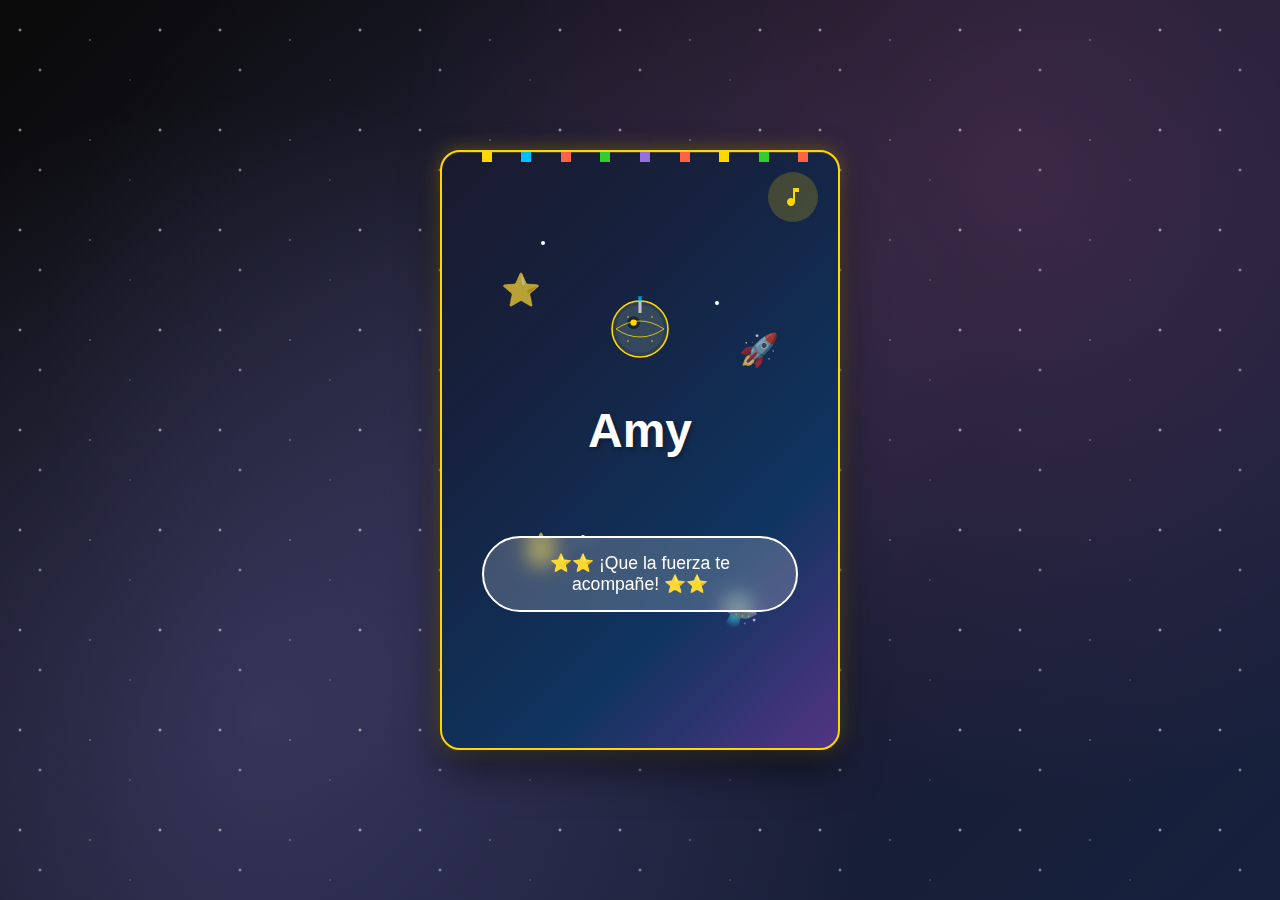
<file: index.html>
<!DOCTYPE html>
<html lang="es">
<head>
    <meta charset="UTF-8">
    <meta name="viewport" content="width=device-width, initial-scale=1.0">
    <title>FELICIDADES AMY</title>
    <link rel="icon" type="image/png" href="./Img/Icono.png">
    <link rel="stylesheet" href="./CSS/style.css">
    <audio id="miAudio" src="./Music/Sonido.mp3" preload="auto" loop></audio>

</head> 
<body>
    <div class="card-container" onclick="triggerCelebration()">
        <div class="celebration-card">
            <!-- Confeti animado -->
            <div class="confetti" style="left: 10%; animation-delay: 0s;"></div>
            <div class="confetti" style="left: 20%; animation-delay: 0.5s;"></div>
            <div class="confetti" style="left: 30%; animation-delay: 1s;"></div>
            <div class="confetti" style="left: 40%; animation-delay: 1.5s;"></div>
            <div class="confetti" style="left: 50%; animation-delay: 2s;"></div>
            <div class="confetti" style="left: 60%; animation-delay: 0.3s;"></div>
            <div class="confetti" style="left: 70%; animation-delay: 0.8s;"></div>
            <div class="confetti" style="left: 80%; animation-delay: 1.3s;"></div>
            <div class="confetti" style="left: 90%; animation-delay: 1.8s;"></div>

            <!-- Elementos flotantes -->
            <div class="floating-hearts" style="top: 20%; left: 15%; animation-delay: 0s;">⭐</div>
            <div class="floating-hearts" style="top: 30%; right: 15%; animation-delay: 1s;">🚀</div>
            <div class="floating-hearts" style="bottom: 30%; left: 20%; animation-delay: 2s;">🌟</div>
            <div class="floating-hearts" style="bottom: 20%; right: 20%; animation-delay: 3s;">🛸</div>

            <!-- Destellos -->
            <div class="sparkle" style="top: 15%; left: 25%; animation-delay: 0.5s;"></div>
            <div class="sparkle" style="top: 25%; right: 30%; animation-delay: 1.2s;"></div>
            <div class="sparkle" style="bottom: 35%; left: 35%; animation-delay: 1.8s;"></div>
            <div class="sparkle" style="bottom: 25%; right: 25%; animation-delay: 2.5s;"></div>

            <!-- Botón de música -->
            <div style="position: absolute; top: 20px; right: 20px; z-index: 20;">
                <button onclick="toggleMusic()" class="control-button" id="musicBtn">
                    <svg width="24" height="24" viewBox="0 0 24 24" fill="currentColor">
                        <path d="M12 3v10.55c-.59-.34-1.27-.55-2-.55-2.21 0-4 1.79-4 4s1.79 4 4 4 4-1.79 4-4V7h4V3h-6z"/>
                    </svg>
                </button>
            </div>

            <div class="card-content">
                <!-- Icono principal -->
                <div class="birthday-icon" id="mainIcon">
                    <svg width="80" height="80" viewBox="0 0 100 100" fill="none">
                        <circle cx="50" cy="50" r="35" fill="#2c3e50" stroke="#FFD700" stroke-width="2"/>
                        <circle cx="50" cy="50" r="30" fill="#34495e"/>
                        <circle cx="42" cy="42" r="8" fill="#1a252f"/>
                        <circle cx="42" cy="42" r="4" fill="#FFD700"/>
                        <path d="M20 50 Q50 30 80 50" stroke="#FFD700" stroke-width="1" fill="none"/>
                        <path d="M20 50 Q50 70 80 50" stroke="#FFD700" stroke-width="1" fill="none"/>
                        <circle cx="35" cy="35" r="1" fill="#FFD700"/>
                        <circle cx="65" cy="35" r="1" fill="#FFD700"/>
                        <circle cx="35" cy="65" r="1" fill="#FFD700"/>
                        <circle cx="65" cy="65" r="1" fill="#FFD700"/>
                        <rect x="48" y="15" width="4" height="15" fill="#C0C0C0"/>
                        <rect x="48" y="10" width="4" height="5" fill="#00BFFF" opacity="0.8"/>
                        <rect x="47" y="9" width="6" height="1" fill="#00BFFF" opacity="0.6"/>
                    </svg>
                </div>

                <h1 class="name">Amy</h1>
                <p class="message" id="mainMessage">¡Feliz Cumpleaños!</p>
                <button class="interactive-button" onclick="event.stopPropagation(); goToPage()" id="mainButton">
                    ⭐⭐ ¡Que la fuerza te acompañe! ⭐⭐
                </button>
            </div>

            <div class="celebration-burst" id="burstContainer"></div>
        </div>
    </div>

    <script src="./JS/script.js"></script>
</body>
</html>
</file>
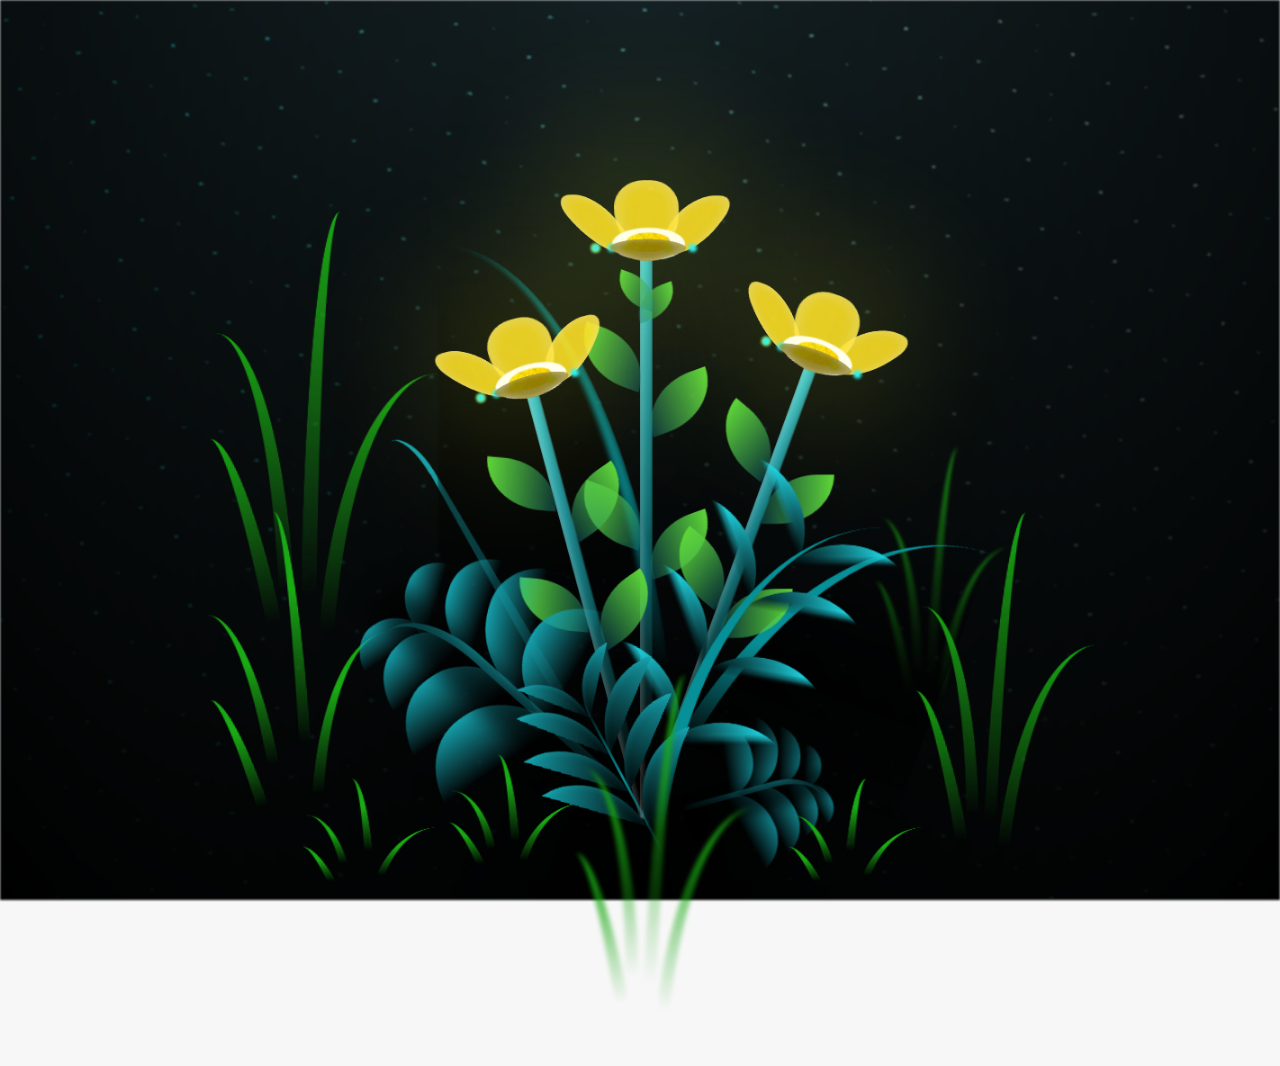
<file: Flores/Jardin.html>
<!DOCTYPE html>
<html lang="es">
  <head>
    <meta charset="UTF-8">
    <meta name="viewport" content="width=device-width, initial-scale=1.0">
    <link rel="stylesheet" href="./style.css">
    <link rel="icon" type="image/png" href="../Img/Icono.png">
    <title>FELICIDADES AMY</title>
  </head>
  <body class="container">
  
    <div class="night"></div>
    <div class="flowers">
      <div class="flower flower--1">
        <div class="flower__leafs flower__leafs--1">
          <div class="flower__leaf flower__leaf--1"></div>
          <div class="flower__leaf flower__leaf--2"></div>
          <div class="flower__leaf flower__leaf--3"></div>
          <div class="flower__leaf flower__leaf--4"></div>
          <div class="flower__white-circle"></div>

          <div class="flower__light flower__light--1"></div>
          <div class="flower__light flower__light--2"></div>
          <div class="flower__light flower__light--3"></div>
          <div class="flower__light flower__light--4"></div>
          <div class="flower__light flower__light--5"></div>
          <div class="flower__light flower__light--6"></div>
          <div class="flower__light flower__light--7"></div>
          <div class="flower__light flower__light--8"></div>
        </div>
        <div class="flower__line">
          <div class="flower__line__leaf flower__line__leaf--1"></div>
          <div class="flower__line__leaf flower__line__leaf--2"></div>
          <div class="flower__line__leaf flower__line__leaf--3"></div>
          <div class="flower__line__leaf flower__line__leaf--4"></div>
          <div class="flower__line__leaf flower__line__leaf--5"></div>
          <div class="flower__line__leaf flower__line__leaf--6"></div>
        </div>
      </div>

      <div class="flower flower--2">
        <div class="flower__leafs flower__leafs--2">
          <div class="flower__leaf flower__leaf--1"></div>
          <div class="flower__leaf flower__leaf--2"></div>
          <div class="flower__leaf flower__leaf--3"></div>
          <div class="flower__leaf flower__leaf--4"></div>
          <div class="flower__white-circle"></div>

          <div class="flower__light flower__light--1"></div>
          <div class="flower__light flower__light--2"></div>
          <div class="flower__light flower__light--3"></div>
          <div class="flower__light flower__light--4"></div>
          <div class="flower__light flower__light--5"></div>
          <div class="flower__light flower__light--6"></div>
          <div class="flower__light flower__light--7"></div>
          <div class="flower__light flower__light--8"></div>
        </div>
        <div class="flower__line">
          <div class="flower__line__leaf flower__line__leaf--1"></div>
          <div class="flower__line__leaf flower__line__leaf--2"></div>
          <div class="flower__line__leaf flower__line__leaf--3"></div>
          <div class="flower__line__leaf flower__line__leaf--4"></div>
        </div>
      </div>

      <div class="flower flower--3">
        <div class="flower__leafs flower__leafs--3">
          <div class="flower__leaf flower__leaf--1"></div>
          <div class="flower__leaf flower__leaf--2"></div>
          <div class="flower__leaf flower__leaf--3"></div>
          <div class="flower__leaf flower__leaf--4"></div>
          <div class="flower__white-circle"></div>

          <div class="flower__light flower__light--1"></div>
          <div class="flower__light flower__light--2"></div>
          <div class="flower__light flower__light--3"></div>
          <div class="flower__light flower__light--4"></div>
          <div class="flower__light flower__light--5"></div>
          <div class="flower__light flower__light--6"></div>
          <div class="flower__light flower__light--7"></div>
          <div class="flower__light flower__light--8"></div>
        </div>
        <div class="flower__line">
          <div class="flower__line__leaf flower__line__leaf--1"></div>
          <div class="flower__line__leaf flower__line__leaf--2"></div>
          <div class="flower__line__leaf flower__line__leaf--3"></div>
          <div class="flower__line__leaf flower__line__leaf--4"></div>
        </div>
      </div>

      <div class="grow-ans" style="--d: 1.2s">
        <div class="flower__g-long">
          <div class="flower__g-long__top"></div>
          <div class="flower__g-long__bottom"></div>
        </div>
      </div>

      <div class="growing-grass">
        <div class="flower__grass flower__grass--1">
          <div class="flower__grass--top"></div>
          <div class="flower__grass--bottom"></div>
          <div class="flower__grass__leaf flower__grass__leaf--1"></div>
          <div class="flower__grass__leaf flower__grass__leaf--2"></div>
          <div class="flower__grass__leaf flower__grass__leaf--3"></div>
          <div class="flower__grass__leaf flower__grass__leaf--4"></div>
          <div class="flower__grass__leaf flower__grass__leaf--5"></div>
          <div class="flower__grass__leaf flower__grass__leaf--6"></div>
          <div class="flower__grass__leaf flower__grass__leaf--7"></div>
          <div class="flower__grass__leaf flower__grass__leaf--8"></div>
          <div class="flower__grass__overlay"></div>
        </div>
      </div>

      <div class="growing-grass">
        <div class="flower__grass flower__grass--2">
          <div class="flower__grass--top"></div>
          <div class="flower__grass--bottom"></div>
          <div class="flower__grass__leaf flower__grass__leaf--1"></div>
          <div class="flower__grass__leaf flower__grass__leaf--2"></div>
          <div class="flower__grass__leaf flower__grass__leaf--3"></div>
          <div class="flower__grass__leaf flower__grass__leaf--4"></div>
          <div class="flower__grass__leaf flower__grass__leaf--5"></div>
          <div class="flower__grass__leaf flower__grass__leaf--6"></div>
          <div class="flower__grass__leaf flower__grass__leaf--7"></div>
          <div class="flower__grass__leaf flower__grass__leaf--8"></div>
          <div class="flower__grass__overlay"></div>
        </div>
      </div>

      <div class="grow-ans" style="--d: 2.4s">
        <div class="flower__g-right flower__g-right--1">
          <div class="leaf"></div>
        </div>
      </div>

      <div class="grow-ans" style="--d: 2.8s">
        <div class="flower__g-right flower__g-right--2">
          <div class="leaf"></div>
        </div>
      </div>

      <div class="grow-ans" style="--d: 2.8s">
        <div class="flower__g-front">
          <div
            class="flower__g-front__leaf-wrapper flower__g-front__leaf-wrapper--1"
          >
            <div class="flower__g-front__leaf"></div>
          </div>
          <div
            class="flower__g-front__leaf-wrapper flower__g-front__leaf-wrapper--2"
          >
            <div class="flower__g-front__leaf"></div>
          </div>
          <div
            class="flower__g-front__leaf-wrapper flower__g-front__leaf-wrapper--3"
          >
            <div class="flower__g-front__leaf"></div>
          </div>
          <div
            class="flower__g-front__leaf-wrapper flower__g-front__leaf-wrapper--4"
          >
            <div class="flower__g-front__leaf"></div>
          </div>
          <div
            class="flower__g-front__leaf-wrapper flower__g-front__leaf-wrapper--5"
          >
            <div class="flower__g-front__leaf"></div>
          </div>
          <div
            class="flower__g-front__leaf-wrapper flower__g-front__leaf-wrapper--6"
          >
            <div class="flower__g-front__leaf"></div>
          </div>
          <div
            class="flower__g-front__leaf-wrapper flower__g-front__leaf-wrapper--7"
          >
            <div class="flower__g-front__leaf"></div>
          </div>
          <div
            class="flower__g-front__leaf-wrapper flower__g-front__leaf-wrapper--8"
          >
            <div class="flower__g-front__leaf"></div>
          </div>
          <div class="flower__g-front__line"></div>
        </div>
      </div>

      <div class="grow-ans" style="--d: 3.2s">
        <div class="flower__g-fr">
          <div class="leaf"></div>
          <div class="flower__g-fr__leaf flower__g-fr__leaf--1"></div>
          <div class="flower__g-fr__leaf flower__g-fr__leaf--2"></div>
          <div class="flower__g-fr__leaf flower__g-fr__leaf--3"></div>
          <div class="flower__g-fr__leaf flower__g-fr__leaf--4"></div>
          <div class="flower__g-fr__leaf flower__g-fr__leaf--5"></div>
          <div class="flower__g-fr__leaf flower__g-fr__leaf--6"></div>
          <div class="flower__g-fr__leaf flower__g-fr__leaf--7"></div>
          <div class="flower__g-fr__leaf flower__g-fr__leaf--8"></div>
        </div>
      </div>

      <div class="long-g long-g--0">
        <div class="grow-ans" style="--d: 3s">
          <div class="leaf leaf--0"></div>
        </div>
        <div class="grow-ans" style="--d: 2.2s">
          <div class="leaf leaf--1"></div>
        </div>
        <div class="grow-ans" style="--d: 3.4s">
          <div class="leaf leaf--2"></div>
        </div>
        <div class="grow-ans" style="--d: 3.6s">
          <div class="leaf leaf--3"></div>
        </div>
      </div>

      <div class="long-g long-g--1">
        <div class="grow-ans" style="--d: 3.6s">
          <div class="leaf leaf--0"></div>
        </div>
        <div class="grow-ans" style="--d: 3.8s">
          <div class="leaf leaf--1"></div>
        </div>
        <div class="grow-ans" style="--d: 4s">
          <div class="leaf leaf--2"></div>
        </div>
        <div class="grow-ans" style="--d: 4.2s">
          <div class="leaf leaf--3"></div>
        </div>
      </div>

      <div class="long-g long-g--2">
        <div class="grow-ans" style="--d: 4s">
          <div class="leaf leaf--0"></div>
        </div>
        <div class="grow-ans" style="--d: 4.2s">
          <div class="leaf leaf--1"></div>
        </div>
        <div class="grow-ans" style="--d: 4.4s">
          <div class="leaf leaf--2"></div>
        </div>
        <div class="grow-ans" style="--d: 4.6s">
          <div class="leaf leaf--3"></div>
        </div>
      </div>

      <div class="long-g long-g--3">
        <div class="grow-ans" style="--d: 4s">
          <div class="leaf leaf--0"></div>
        </div>
        <div class="grow-ans" style="--d: 4.2s">
          <div class="leaf leaf--1"></div>
        </div>
        <div class="grow-ans" style="--d: 3s">
          <div class="leaf leaf--2"></div>
        </div>
        <div class="grow-ans" style="--d: 3.6s">
          <div class="leaf leaf--3"></div>
        </div>
      </div>

      <div class="long-g long-g--4">
        <div class="grow-ans" style="--d: 4s">
          <div class="leaf leaf--0"></div>
        </div>
        <div class="grow-ans" style="--d: 4.2s">
          <div class="leaf leaf--1"></div>
        </div>
        <div class="grow-ans" style="--d: 3s">
          <div class="leaf leaf--2"></div>
        </div>
        <div class="grow-ans" style="--d: 3.6s">
          <div class="leaf leaf--3"></div>
        </div>
      </div>

      <div class="long-g long-g--5">
        <div class="grow-ans" style="--d: 4s">
          <div class="leaf leaf--0"></div>
        </div>
        <div class="grow-ans" style="--d: 4.2s">
          <div class="leaf leaf--1"></div>
        </div>
        <div class="grow-ans" style="--d: 3s">
          <div class="leaf leaf--2"></div>
        </div>
        <div class="grow-ans" style="--d: 3.6s">
          <div class="leaf leaf--3"></div>
        </div>
      </div>

      <div class="long-g long-g--6">
        <div class="grow-ans" style="--d: 4.2s">
          <div class="leaf leaf--0"></div>
        </div>
        <div class="grow-ans" style="--d: 4.4s">
          <div class="leaf leaf--1"></div>
        </div>
        <div class="grow-ans" style="--d: 4.6s">
          <div class="leaf leaf--2"></div>
        </div>
        <div class="grow-ans" style="--d: 4.8s">
          <div class="leaf leaf--3"></div>
        </div>
      </div>

      <div class="long-g long-g--7">
        <div class="grow-ans" style="--d: 3s">
          <div class="leaf leaf--0"></div>
        </div>
        <div class="grow-ans" style="--d: 3.2s">
          <div class="leaf leaf--1"></div>
        </div>
        <div class="grow-ans" style="--d: 3.5s">
          <div class="leaf leaf--2"></div>
        </div>
        <div class="grow-ans" style="--d: 3.6s">
          <div class="leaf leaf--3"></div>
        </div>
      </div>
    </div>
  <script src="./script.js"></script>
  </body>
</html>
</file>
<file: CSS/style.css>
* {
    margin: 0;
    padding: 0;
    box-sizing: border-box;
}

body {
    font-family: 'Arial', sans-serif;
    background: 
        radial-gradient(circle at 20% 80%, rgba(120, 119, 198, 0.3) 0%, transparent 50%),
        radial-gradient(circle at 80% 20%, rgba(255, 119, 198, 0.15) 0%, transparent 50%),
        radial-gradient(circle at 40% 40%, rgba(120, 119, 198, 0.15) 0%, transparent 50%),
        linear-gradient(135deg, #0a0a0a 0%, #1a1a2e 50%, #16213e 100%);
    min-height: 100vh;
    display: flex;
    justify-content: center;
    align-items: center;
    overflow: hidden;
    position: relative;
    transition: all 0.8s ease;
}

body::before {
    content: '';
    position: absolute;
    top: 0;
    left: 0;
    right: 0;
    bottom: 0;
    background-image: 
        radial-gradient(2px 2px at 20px 30px, #eee, transparent),
        radial-gradient(2px 2px at 40px 70px, rgba(255,255,255,0.8), transparent),
        radial-gradient(1px 1px at 90px 40px, #fff, transparent),
        radial-gradient(1px 1px at 130px 80px, rgba(255,255,255,0.6), transparent),
        radial-gradient(2px 2px at 160px 30px, #fff, transparent);
    background-repeat: repeat;
    background-size: 200px 100px;
    animation: starfield 20s linear infinite;
    opacity: 0.8;
}

.card-container {
    perspective: 1000px;
    cursor: pointer;
}

.celebration-card {
    width: 400px;
    height: 600px;
    background: linear-gradient(135deg, #1a1a2e 0%, #16213e 30%, #0f3460 70%, #533483 100%);
    border: 2px solid #FFD700;
    border-radius: 20px;
    box-shadow: 
        0 20px 40px rgba(0,0,0,0.5),
        0 0 20px rgba(255, 215, 0, 0.3),
        inset 0 1px 0 rgba(255, 215, 0, 0.2);
    position: relative;
    overflow: hidden;
    transition: all 0.6s ease;
    transform-style: preserve-3d;
}

.card-container:hover .celebration-card {
    transform: rotateY(5deg) rotateX(5deg) scale(1.05);
}

.card-content {
    position: relative;
    z-index: 10;
    padding: 40px;
    height: 100%;
    display: flex;
    flex-direction: column;
    justify-content: center;
    align-items: center;
    text-align: center;
}

.birthday-icon {
    margin-bottom: 30px;
    animation: bounce 2s infinite;
}

.name {
    font-size: 3rem;
    font-weight: bold;
    color: white;
    text-shadow: 2px 2px 4px rgba(0,0,0,0.3);
    margin-bottom: 20px;
    animation: glow 2s ease-in-out infinite alternate;
}

.message {
    font-size: 1.5rem;
    color: white;
    text-shadow: 1px 1px 2px rgba(0,0,0,0.3);
    margin-bottom: 30px;
    opacity: 0;
    animation: fadeInUp 1s ease 0.5s forwards;
}

.interactive-button {
    background: rgba(255,255,255,0.2);
    border: 2px solid white;
    color: white;
    padding: 15px 30px;
    border-radius: 50px;
    font-size: 1.1rem;
    cursor: pointer;
    transition: all 0.3s ease;
    backdrop-filter: blur(10px);
}

.interactive-button:hover {
    background: white;
    color: #4facfe;
    transform: scale(1.1);
}

.confetti {
    position: absolute;
    width: 10px;
    height: 10px;
    background: #FFD700;
    animation: confetti-fall 3s linear infinite;
}
.confetti:nth-child(2n) { background: #00BFFF; }
.confetti:nth-child(3n) { background: #FF6347; }
.confetti:nth-child(4n) { background: #32CD32; }
.confetti:nth-child(5n) { background: #9370DB; }

.floating-hearts {
    position: absolute;
    font-size: 2rem;
    color: rgba(255,255,255,0.7);
    animation: float 4s ease-in-out infinite;
    pointer-events: none;
}

.sparkle {
    position: absolute;
    width: 4px;
    height: 4px;
    background: white;
    border-radius: 50%;
    animation: sparkle 2s linear infinite;
}

.control-button {
    width: 50px;
    height: 50px;
    border-radius: 50%;
    border: none;
    background: rgba(255, 215, 0, 0.2);
    color: #FFD700;
    cursor: pointer;
    display: flex;
    align-items: center;
    justify-content: center;
    transition: all 0.3s ease;
    backdrop-filter: blur(10px);
}
.control-button:hover {
    background: rgba(255, 215, 0, 0.3);
    transform: scale(1.1);
}
.control-button.active {
    background: rgba(255, 215, 0, 0.4);
    box-shadow: 0 0 15px rgba(255, 215, 0, 0.5);
}

/* Animaciones */
@keyframes bounce {
    0%, 20%, 50%, 80%, 100% { transform: translateY(0); }
    40% { transform: translateY(-20px); }
    60% { transform: translateY(-10px); }
}

@keyframes glow {
    from { text-shadow: 2px 2px 4px rgba(0,0,0,0.3), 0 0 20px rgba(255,255,255,0.5); }
    to { text-shadow: 2px 2px 4px rgba(0,0,0,0.3), 0 0 30px rgba(255,255,255,0.8); }
}

@keyframes fadeInUp {
    from { opacity: 0; transform: translateY(30px); }
    to { opacity: 1; transform: translateY(0); }
}

@keyframes confetti-fall {
    0% { transform: translateY(-100vh) rotate(0deg); opacity: 1; }
    100% { transform: translateY(100vh) rotate(720deg); opacity: 0; }
}

@keyframes float {
    0%, 100% { transform: translateY(0px) rotate(0deg); }
    25% { transform: translateY(-20px) rotate(5deg); }
    50% { transform: translateY(-10px) rotate(-5deg); }
    75% { transform: translateY(-15px) rotate(3deg); }
}

@keyframes sparkle {
    0%, 100% { opacity: 0; transform: scale(0); }
    50% { opacity: 1; transform: scale(1); }
}

@keyframes starfield {
    0% { transform: translateY(0); }
    100% { transform: translateY(-100px); }
}

@keyframes burstOut {
    0% { opacity: 1; transform: rotate(var(--angle)) translateX(0) scale(1); }
    100% { opacity: 0; transform: rotate(var(--angle)) translateX(var(--distance)) scale(0); }
}

@media (max-width: 480px) {
    .celebration-card {
        width: 350px;
        height: 500px;
    }
    .name { font-size: 2.5rem; }
    .message { font-size: 1.3rem; }
}
</file>
<file: Flores/style.css>
*,
*::after,
*::before {
  padding: 0;
  margin: 0;
  box-sizing: border-box;
}

:root {
  --dark-color: #000;
}

body {
  display: flex;
  align-items: flex-end;
  justify-content: center;
  min-height: 100vh;
  background-color: var(--dark-color);
  overflow: hidden;
  perspective: 1000px;
}

#lyrics {
  font-size: 28px;
  font-family: "Franklin Gothic Medium", "Arial Narrow", Arial, sans-serif;
  color: white;
  position: absolute;
  margin-bottom: 20%;
  z-index: 1;
  font-weight: bold;
  letter-spacing: 4px;
}
@media only screen and (max-width: 600px) {
  /* Estilos específicos para dispositivos con un ancho máximo de 600px */
  #lyrics {
      font-size: 14px; /* Reduce el tamaño del texto para dispositivos más pequeños */
      margin-bottom: 530px;
      letter-spacing: 3px;
  }

}
.titulo {
  margin-bottom: 180px;
  font-family: "Arial Narrow", Arial, sans-serif;
  color: yellow;
  position: absolute;
  font-weight: bold;
  letter-spacing: 10px;
  opacity: 0;
  animation: fadeIn 3s ease-in-out forwards;
  text-align: center;
}
@keyframes fadeIn {
  from {
    opacity: 0;
  }
  to {
    opacity: 1;
  }
}

.night {
  z-index: -1;
  position: absolute;
  left: 50%;
  top: 0;
  transform: translateX(-50%);
  width: 100%;
  height: 100%;
  filter: blur(0.1vmin);
  background-image: radial-gradient(
      ellipse at top,
      transparent 0%,
      var(--dark-color)
    ),
    radial-gradient(
      ellipse at bottom,
      var(--dark-color),
      rgba(145, 233, 255, 0.2)
    ),
    repeating-linear-gradient(
      220deg,
      rgb(0, 0, 0) 0px,
      rgb(0, 0, 0) 19px,
      transparent 19px,
      transparent 22px
    ),
    repeating-linear-gradient(
      189deg,
      rgb(0, 0, 0) 0px,
      rgb(0, 0, 0) 19px,
      transparent 19px,
      transparent 22px
    ),
    repeating-linear-gradient(
      148deg,
      rgb(0, 0, 0) 0px,
      rgb(0, 0, 0) 19px,
      transparent 19px,
      transparent 22px
    ),
    linear-gradient(90deg, rgb(0, 255, 250), rgb(240, 240, 240));
}

.flowers {
  position: relative;
  transform: scale(0.9);
  /*margin-bottom: 100px;
  */
}

@media only screen and (max-width: 600px) {
  /* Estilos específicos para dispositivos con un ancho máximo de 600px */
.flowers {
      font-size: 14px;
      margin-bottom: 35%;
      letter-spacing: 3px;
      transform: scale(1.0);
}

}

.flower {
  position: absolute;
  bottom: 10vmin;
  transform-origin: bottom center;
  z-index: 10;
  --fl-speed: 0.8s;
}
.flower--1 {
  -webkit-animation: moving-flower-1 4s linear infinite;
  animation: moving-flower-1 4s linear infinite;
}
.flower--1 .flower__line {
  height: 70vmin;
  -webkit-animation-delay: 0.3s;
  animation-delay: 0.3s;
}
.flower--1 .flower__line__leaf--1 {
  -webkit-animation: blooming-leaf-right var(--fl-speed) 1.6s backwards;
  animation: blooming-leaf-right var(--fl-speed) 1.6s backwards;
}
.flower--1 .flower__line__leaf--2 {
  -webkit-animation: blooming-leaf-right var(--fl-speed) 1.4s backwards;
  animation: blooming-leaf-right var(--fl-speed) 1.4s backwards;
}
.flower--1 .flower__line__leaf--3 {
  -webkit-animation: blooming-leaf-left var(--fl-speed) 1.2s backwards;
  animation: blooming-leaf-left var(--fl-speed) 1.2s backwards;
}
.flower--1 .flower__line__leaf--4 {
  -webkit-animation: blooming-leaf-left var(--fl-speed) 1s backwards;
  animation: blooming-leaf-left var(--fl-speed) 1s backwards;
}
.flower--1 .flower__line__leaf--5 {
  -webkit-animation: blooming-leaf-right var(--fl-speed) 1.8s backwards;
  animation: blooming-leaf-right var(--fl-speed) 1.8s backwards;
}
.flower--1 .flower__line__leaf--6 {
  -webkit-animation: blooming-leaf-left var(--fl-speed) 2s backwards;
  animation: blooming-leaf-left var(--fl-speed) 2s backwards;
}
.flower--2 {
  left: 50%;
  transform: rotate(20deg);
  -webkit-animation: moving-flower-2 4s linear infinite;
  animation: moving-flower-2 4s linear infinite;
}
.flower--2 .flower__line {
  height: 60vmin;
  -webkit-animation-delay: 0.6s;
  animation-delay: 0.6s;
}
.flower--2 .flower__line__leaf--1 {
  -webkit-animation: blooming-leaf-right var(--fl-speed) 1.9s backwards;
  animation: blooming-leaf-right var(--fl-speed) 1.9s backwards;
}
.flower--2 .flower__line__leaf--2 {
  -webkit-animation: blooming-leaf-right var(--fl-speed) 1.7s backwards;
  animation: blooming-leaf-right var(--fl-speed) 1.7s backwards;
}
.flower--2 .flower__line__leaf--3 {
  -webkit-animation: blooming-leaf-left var(--fl-speed) 1.5s backwards;
  animation: blooming-leaf-left var(--fl-speed) 1.5s backwards;
}
.flower--2 .flower__line__leaf--4 {
  -webkit-animation: blooming-leaf-left var(--fl-speed) 1.3s backwards;
  animation: blooming-leaf-left var(--fl-speed) 1.3s backwards;
}
.flower--3 {
  left: 50%;
  transform: rotate(-15deg);
  -webkit-animation: moving-flower-3 4s linear infinite;
  animation: moving-flower-3 4s linear infinite;
}
.flower--3 .flower__line {
  -webkit-animation-delay: 0.9s;
  animation-delay: 0.9s;
}
.flower--3 .flower__line__leaf--1 {
  -webkit-animation: blooming-leaf-right var(--fl-speed) 2.5s backwards;
  animation: blooming-leaf-right var(--fl-speed) 2.5s backwards;
}
.flower--3 .flower__line__leaf--2 {
  -webkit-animation: blooming-leaf-right var(--fl-speed) 2.3s backwards;
  animation: blooming-leaf-right var(--fl-speed) 2.3s backwards;
}
.flower--3 .flower__line__leaf--3 {
  -webkit-animation: blooming-leaf-left var(--fl-speed) 2.1s backwards;
  animation: blooming-leaf-left var(--fl-speed) 2.1s backwards;
}
.flower--3 .flower__line__leaf--4 {
  -webkit-animation: blooming-leaf-left var(--fl-speed) 1.9s backwards;
  animation: blooming-leaf-left var(--fl-speed) 1.9s backwards;
}
.flower__leafs {
  position: relative;
  -webkit-animation: blooming-flower 2s backwards;
  animation: blooming-flower 2s backwards;
}
.flower__leafs--1 {
  -webkit-animation-delay: 1.1s;
  animation-delay: 1.1s;
}
.flower__leafs--2 {
  -webkit-animation-delay: 1.4s;
  animation-delay: 1.4s;
}
.flower__leafs--3 {
  -webkit-animation-delay: 1.7s;
  animation-delay: 1.7s;
}
.flower__leafs::after {
  content: "";
  position: absolute;
  left: 0;
  top: 0;
  transform: translate(-50%, -100%);
  width: 8vmin;
  height: 8vmin;
  background-color: #f9fd25;
  /* background-color: #fd2525; */
  filter: blur(10vmin);
}
.flower__leaf {
  position: absolute;
  bottom: 0;
  left: 50%;
  width: 8vmin;
  height: 11vmin;
  border-radius: 51% 49% 47% 53%/44% 45% 55% 69%;
  background-color: #253bfd;
  background-color: #fddd25;
  transform-origin: bottom center;
  opacity: 0.9;
  box-shadow: inset 0 0 2vmin rgba(255, 255, 255, 0.5);
}
.flower__leaf--1 {
  transform: translate(-10%, 1%) rotateY(40deg) rotateX(-50deg);
}
.flower__leaf--2 {
  transform: translate(-50%, -4%) rotateX(40deg);
}
.flower__leaf--3 {
  transform: translate(-90%, 0%) rotateY(45deg) rotateX(50deg);
}
.flower__leaf--4 {
  width: 8vmin;
  height: 8vmin;
  transform-origin: bottom left;
  border-radius: 4vmin 10vmin 4vmin 4vmin;
  transform: translate(0%, 18%) rotateX(70deg) rotate(-43deg);
  background-color: #7c6901;
  z-index: 1;
  opacity: 0.8;
}
.flower__white-circle {
  position: absolute;
  left: -3.5vmin;
  top: -3vmin;
  width: 9vmin;
  height: 4vmin;
  border-radius: 50%;
  background-color: #fff;
}
.flower__white-circle::after {
  content: "";
  position: absolute;
  left: 50%;
  top: 45%;
  transform: translate(-50%, -50%);
  width: 60%;
  height: 60%;
  border-radius: inherit;
  background-image: repeating-linear-gradient(
      135deg,
      rgba(0, 0, 0, 0.03) 0px,
      rgba(0, 0, 0, 0.03) 1px,
      transparent 1px,
      transparent 12px
    ),
    repeating-linear-gradient(
      45deg,
      rgba(0, 0, 0, 0.03) 0px,
      rgba(0, 0, 0, 0.03) 1px,
      transparent 1px,
      transparent 12px
    ),
    repeating-linear-gradient(
      67.5deg,
      rgba(0, 0, 0, 0.03) 0px,
      rgba(0, 0, 0, 0.03) 1px,
      transparent 1px,
      transparent 12px
    ),
    repeating-linear-gradient(
      135deg,
      rgba(0, 0, 0, 0.03) 0px,
      rgba(0, 0, 0, 0.03) 1px,
      transparent 1px,
      transparent 12px
    ),
    repeating-linear-gradient(
      45deg,
      rgba(0, 0, 0, 0.03) 0px,
      rgba(0, 0, 0, 0.03) 1px,
      transparent 1px,
      transparent 12px
    ),
    repeating-linear-gradient(
      112.5deg,
      rgba(0, 0, 0, 0.03) 0px,
      rgba(0, 0, 0, 0.03) 1px,
      transparent 1px,
      transparent 12px
    ),
    repeating-linear-gradient(
      112.5deg,
      rgba(0, 0, 0, 0.03) 0px,
      rgba(0, 0, 0, 0.03) 1px,
      transparent 1px,
      transparent 12px
    ),
    repeating-linear-gradient(
      45deg,
      rgba(0, 0, 0, 0.03) 0px,
      rgba(0, 0, 0, 0.03) 1px,
      transparent 1px,
      transparent 12px
    ),
    repeating-linear-gradient(
      22.5deg,
      rgba(0, 0, 0, 0.03) 0px,
      rgba(0, 0, 0, 0.03) 1px,
      transparent 1px,
      transparent 12px
    ),
    repeating-linear-gradient(
      45deg,
      rgba(0, 0, 0, 0.03) 0px,
      rgba(0, 0, 0, 0.03) 1px,
      transparent 1px,
      transparent 12px
    ),
    repeating-linear-gradient(
      22.5deg,
      rgba(0, 0, 0, 0.03) 0px,
      rgba(0, 0, 0, 0.03) 1px,
      transparent 1px,
      transparent 12px
    ),
    repeating-linear-gradient(
      135deg,
      rgba(0, 0, 0, 0.03) 0px,
      rgba(0, 0, 0, 0.03) 1px,
      transparent 1px,
      transparent 12px
    ),
    repeating-linear-gradient(
      157.5deg,
      rgba(0, 0, 0, 0.03) 0px,
      rgba(0, 0, 0, 0.03) 1px,
      transparent 1px,
      transparent 12px
    ),
    repeating-linear-gradient(
      67.5deg,
      rgba(0, 0, 0, 0.03) 0px,
      rgba(0, 0, 0, 0.03) 1px,
      transparent 1px,
      transparent 12px
    ),
    repeating-linear-gradient(
      67.5deg,
      rgba(0, 0, 0, 0.03) 0px,
      rgba(0, 0, 0, 0.03) 1px,
      transparent 1px,
      transparent 12px
    ),
    linear-gradient(90deg, rgb(255, 235, 18), rgb(255, 206, 0));
}
.flower__line {
  height: 55vmin;
  width: 1.5vmin;
  background-image: linear-gradient(
      to left,
      rgba(0, 0, 0, 0.2),
      transparent,
      rgba(255, 255, 255, 0.2)
    ),
    linear-gradient(to top, transparent 10%, #14757a, #39c6d6);
  box-shadow: inset 0 0 2px rgba(0, 0, 0, 0.5);
  -webkit-animation: grow-flower-tree 4s backwards;
  animation: grow-flower-tree 4s backwards;
}
.flower__line__leaf {
  --w: 7vmin;
  --h: calc(var(--w) + 2vmin);
  position: absolute;
  top: 20%;
  left: 90%;
  width: var(--w);
  height: var(--h);
  border-top-right-radius: var(--h);
  border-bottom-left-radius: var(--h);
  background-image: linear-gradient(to top, rgba(20, 117, 122, 0.4), #5ed639);
}
.flower__line__leaf--1 {
  transform: rotate(70deg) rotateY(30deg);
}
.flower__line__leaf--2 {
  top: 45%;
  transform: rotate(70deg) rotateY(30deg);
}
.flower__line__leaf--3,
.flower__line__leaf--4,
.flower__line__leaf--6 {
  border-top-right-radius: 0;
  border-bottom-left-radius: 0;
  border-top-left-radius: var(--h);
  border-bottom-right-radius: var(--h);
  left: -460%;
  top: 12%;
  transform: rotate(-70deg) rotateY(30deg);
}
.flower__line__leaf--4 {
  top: 40%;
}
.flower__line__leaf--5 {
  top: 0;
  transform-origin: left;
  transform: rotate(70deg) rotateY(30deg) scale(0.6);
}
.flower__line__leaf--6 {
  top: -2%;
  left: -450%;
  transform-origin: right;
  transform: rotate(-70deg) rotateY(30deg) scale(0.6);
}
.flower__light {
  position: absolute;
  bottom: 0vmin;
  width: 1vmin;
  height: 1vmin;
  background-color: rgb(255, 251, 0);
  border-radius: 50%;
  filter: blur(0.2vmin);
  -webkit-animation: light-ans 4s linear infinite backwards;
  animation: light-ans 4s linear infinite backwards;
}
.flower__light:nth-child(odd) {
  background-color: #23f0ff;
}
.flower__light--1 {
  left: -2vmin;
  -webkit-animation-delay: 1s;
  animation-delay: 1s;
}
.flower__light--2 {
  left: 3vmin;
  -webkit-animation-delay: 0.5s;
  animation-delay: 0.5s;
}
.flower__light--3 {
  left: -6vmin;
  -webkit-animation-delay: 0.3s;
  animation-delay: 0.3s;
}
.flower__light--4 {
  left: 6vmin;
  -webkit-animation-delay: 0.9s;
  animation-delay: 0.9s;
}
.flower__light--5 {
  left: -1vmin;
  -webkit-animation-delay: 1.5s;
  animation-delay: 1.5s;
}
.flower__light--6 {
  left: -4vmin;
  -webkit-animation-delay: 3s;
  animation-delay: 3s;
}
.flower__light--7 {
  left: 3vmin;
  -webkit-animation-delay: 2s;
  animation-delay: 2s;
}
.flower__light--8 {
  left: -6vmin;
  -webkit-animation-delay: 3.5s;
  animation-delay: 3.5s;
}
.flower__grass {
  --c: #159faa;
  --line-w: 1.5vmin;
  position: absolute;
  bottom: 12vmin;
  left: -7vmin;
  display: flex;
  flex-direction: column;
  align-items: flex-end;
  z-index: 20;
  transform-origin: bottom center;
  transform: rotate(-48deg) rotateY(40deg);
}
.flower__grass--1 {
  -webkit-animation: moving-grass 2s linear infinite;
  animation: moving-grass 2s linear infinite;
}
.flower__grass--2 {
  left: 2vmin;
  bottom: 10vmin;
  transform: scale(0.5) rotate(75deg) rotateX(10deg) rotateY(-200deg);
  opacity: 0.8;
  z-index: 0;
  -webkit-animation: moving-grass--2 1.5s linear infinite;
  animation: moving-grass--2 1.5s linear infinite;
}
.flower__grass--top {
  width: 7vmin;
  height: 10vmin;
  border-top-right-radius: 100%;
  border-right: var(--line-w) solid var(--c);
  transform-origin: bottom center;
  transform: rotate(-2deg);
}
.flower__grass--bottom {
  margin-top: -2px;
  width: var(--line-w);
  height: 25vmin;
  background-image: linear-gradient(to top, transparent, var(--c));
}
.flower__grass__leaf {
  --size: 10vmin;
  position: absolute;
  width: calc(var(--size) * 2.1);
  height: var(--size);
  border-top-left-radius: var(--size);
  border-top-right-radius: var(--size);
  background-image: linear-gradient(
    to top,
    transparent,
    transparent 30%,
    var(--c)
  );
  z-index: 100;
}
.flower__grass__leaf--1 {
  top: -6%;
  left: 30%;
  --size: 6vmin;
  transform: rotate(-20deg);
  -webkit-animation: growing-grass-ans--1 2s 2.6s backwards;
  animation: growing-grass-ans--1 2s 2.6s backwards;
}
@-webkit-keyframes growing-grass-ans--1 {
  0% {
    transform-origin: bottom left;
    transform: rotate(-20deg) scale(0);
  }
}
@keyframes growing-grass-ans--1 {
  0% {
    transform-origin: bottom left;
    transform: rotate(-20deg) scale(0);
  }
}
.flower__grass__leaf--2 {
  top: -5%;
  left: -110%;
  --size: 6vmin;
  transform: rotate(10deg);
  -webkit-animation: growing-grass-ans--2 2s 2.4s linear backwards;
  animation: growing-grass-ans--2 2s 2.4s linear backwards;
}
@-webkit-keyframes growing-grass-ans--2 {
  0% {
    transform-origin: bottom right;
    transform: rotate(10deg) scale(0);
  }
}
@keyframes growing-grass-ans--2 {
  0% {
    transform-origin: bottom right;
    transform: rotate(10deg) scale(0);
  }
}
.flower__grass__leaf--3 {
  top: 5%;
  left: 60%;
  --size: 8vmin;
  transform: rotate(-18deg) rotateX(-20deg);
  -webkit-animation: growing-grass-ans--3 2s 2.2s linear backwards;
  animation: growing-grass-ans--3 2s 2.2s linear backwards;
}
@-webkit-keyframes growing-grass-ans--3 {
  0% {
    transform-origin: bottom left;
    transform: rotate(-18deg) rotateX(-20deg) scale(0);
  }
}
@keyframes growing-grass-ans--3 {
  0% {
    transform-origin: bottom left;
    transform: rotate(-18deg) rotateX(-20deg) scale(0);
  }
}
.flower__grass__leaf--4 {
  top: 6%;
  left: -135%;
  --size: 8vmin;
  transform: rotate(2deg);
  -webkit-animation: growing-grass-ans--4 2s 2s linear backwards;
  animation: growing-grass-ans--4 2s 2s linear backwards;
}
@-webkit-keyframes growing-grass-ans--4 {
  0% {
    transform-origin: bottom right;
    transform: rotate(2deg) scale(0);
  }
}
@keyframes growing-grass-ans--4 {
  0% {
    transform-origin: bottom right;
    transform: rotate(2deg) scale(0);
  }
}
.flower__grass__leaf--5 {
  top: 20%;
  left: 60%;
  --size: 10vmin;
  transform: rotate(-24deg) rotateX(-20deg);
  -webkit-animation: growing-grass-ans--5 2s 1.8s linear backwards;
  animation: growing-grass-ans--5 2s 1.8s linear backwards;
}
@-webkit-keyframes growing-grass-ans--5 {
  0% {
    transform-origin: bottom left;
    transform: rotate(-24deg) rotateX(-20deg) scale(0);
  }
}
@keyframes growing-grass-ans--5 {
  0% {
    transform-origin: bottom left;
    transform: rotate(-24deg) rotateX(-20deg) scale(0);
  }
}
.flower__grass__leaf--6 {
  top: 22%;
  left: -180%;
  --size: 10vmin;
  transform: rotate(10deg);
  -webkit-animation: growing-grass-ans--6 2s 1.6s linear backwards;
  animation: growing-grass-ans--6 2s 1.6s linear backwards;
}
@-webkit-keyframes growing-grass-ans--6 {
  0% {
    transform-origin: bottom right;
    transform: rotate(10deg) scale(0);
  }
}
@keyframes growing-grass-ans--6 {
  0% {
    transform-origin: bottom right;
    transform: rotate(10deg) scale(0);
  }
}
.flower__grass__leaf--7 {
  top: 39%;
  left: 70%;
  --size: 10vmin;
  transform: rotate(-10deg);
  -webkit-animation: growing-grass-ans--7 2s 1.4s linear backwards;
  animation: growing-grass-ans--7 2s 1.4s linear backwards;
}
@-webkit-keyframes growing-grass-ans--7 {
  0% {
    transform-origin: bottom left;
    transform: rotate(-10deg) scale(0);
  }
}
@keyframes growing-grass-ans--7 {
  0% {
    transform-origin: bottom left;
    transform: rotate(-10deg) scale(0);
  }
}
.flower__grass__leaf--8 {
  top: 40%;
  left: -215%;
  --size: 11vmin;
  transform: rotate(10deg);
  -webkit-animation: growing-grass-ans--8 2s 1.2s linear backwards;
  animation: growing-grass-ans--8 2s 1.2s linear backwards;
}
@-webkit-keyframes growing-grass-ans--8 {
  0% {
    transform-origin: bottom right;
    transform: rotate(10deg) scale(0);
  }
}
@keyframes growing-grass-ans--8 {
  0% {
    transform-origin: bottom right;
    transform: rotate(10deg) scale(0);
  }
}
.flower__grass__overlay {
  position: absolute;
  top: -10%;
  right: 0%;
  width: 100%;
  height: 100%;
  background-color: rgba(0, 0, 0, 0.6);
  filter: blur(1.5vmin);
  z-index: 100;
}
.flower__g-long {
  --w: 2vmin;
  --h: 6vmin;
  --c: #159faa;
  position: absolute;
  bottom: 10vmin;
  left: -3vmin;
  transform-origin: bottom center;
  transform: rotate(-30deg) rotateY(-20deg);
  display: flex;
  flex-direction: column;
  align-items: flex-end;
  -webkit-animation: flower-g-long-ans 3s linear infinite;
  animation: flower-g-long-ans 3s linear infinite;
}
@-webkit-keyframes flower-g-long-ans {
  0%,
  100% {
    transform: rotate(-30deg) rotateY(-20deg);
  }
  50% {
    transform: rotate(-32deg) rotateY(-20deg);
  }
}
@keyframes flower-g-long-ans {
  0%,
  100% {
    transform: rotate(-30deg) rotateY(-20deg);
  }
  50% {
    transform: rotate(-32deg) rotateY(-20deg);
  }
}
.flower__g-long__top {
  top: calc(var(--h) * -1);
  width: calc(var(--w) + 1vmin);
  height: var(--h);
  border-top-right-radius: 100%;
  border-right: 0.7vmin solid var(--c);
  transform: translate(-0.7vmin, 1vmin);
}
.flower__g-long__bottom {
  width: var(--w);
  height: 50vmin;
  transform-origin: bottom center;
  background-image: linear-gradient(to top, transparent 30%, var(--c));
  box-shadow: inset 0 0 2px rgba(0, 0, 0, 0.5);
  -webkit-clip-path: polygon(35% 0, 65% 1%, 100% 100%, 0% 100%);
  clip-path: polygon(35% 0, 65% 1%, 100% 100%, 0% 100%);
}
.flower__g-right {
  position: absolute;
  bottom: 6vmin;
  left: -2vmin;
  transform-origin: bottom left;
  transform: rotate(20deg);
}
.flower__g-right .leaf {
  width: 30vmin;
  height: 50vmin;
  border-top-left-radius: 100%;
  border-left: 2vmin solid #079097;
  background-image: linear-gradient(
    to bottom,
    transparent,
    var(--dark-color) 60%
  );
  -webkit-mask-image: linear-gradient(to top, transparent 30%, #079097 60%);
}
.flower__g-right--1 {
  -webkit-animation: flower-g-right-ans 2.5s linear infinite;
  animation: flower-g-right-ans 2.5s linear infinite;
}
.flower__g-right--2 {
  left: 5vmin;
  transform: rotateY(-180deg);
  -webkit-animation: flower-g-right-ans--2 3s linear infinite;
  animation: flower-g-right-ans--2 3s linear infinite;
}
.flower__g-right--2 .leaf {
  height: 75vmin;
  filter: blur(0.3vmin);
  opacity: 0.8;
}
@-webkit-keyframes flower-g-right-ans {
  0%,
  100% {
    transform: rotate(20deg);
  }
  50% {
    transform: rotate(24deg) rotateX(-20deg);
  }
}
@keyframes flower-g-right-ans {
  0%,
  100% {
    transform: rotate(20deg);
  }
  50% {
    transform: rotate(24deg) rotateX(-20deg);
  }
}
@-webkit-keyframes flower-g-right-ans--2 {
  0%,
  100% {
    transform: rotateY(-180deg) rotate(0deg) rotateX(-20deg);
  }
  50% {
    transform: rotateY(-180deg) rotate(6deg) rotateX(-20deg);
  }
}
@keyframes flower-g-right-ans--2 {
  0%,
  100% {
    transform: rotateY(-180deg) rotate(0deg) rotateX(-20deg);
  }
  50% {
    transform: rotateY(-180deg) rotate(6deg) rotateX(-20deg);
  }
}
.flower__g-front {
  position: absolute;
  bottom: 6vmin;
  left: 2.5vmin;
  z-index: 100;
  transform-origin: bottom center;
  transform: rotate(-28deg) rotateY(30deg) scale(1.04);
  -webkit-animation: flower__g-front-ans 2s linear infinite;
  animation: flower__g-front-ans 2s linear infinite;
}
@-webkit-keyframes flower__g-front-ans {
  0%,
  100% {
    transform: rotate(-28deg) rotateY(30deg) scale(1.04);
  }
  50% {
    transform: rotate(-35deg) rotateY(40deg) scale(1.04);
  }
}
@keyframes flower__g-front-ans {
  0%,
  100% {
    transform: rotate(-28deg) rotateY(30deg) scale(1.04);
  }
  50% {
    transform: rotate(-35deg) rotateY(40deg) scale(1.04);
  }
}
.flower__g-front__line {
  width: 0.3vmin;
  height: 20vmin;
  background-image: linear-gradient(
    to top,
    transparent,
    #079097,
    transparent 100%
  );
  position: relative;
}
.flower__g-front__leaf-wrapper {
  position: absolute;
  top: 0;
  left: 0;
  transform-origin: bottom left;
  transform: rotate(10deg);
}
.flower__g-front__leaf-wrapper:nth-child(even) {
  left: 0vmin;
  transform: rotateY(-180deg) rotate(5deg);
  -webkit-animation: flower__g-front__leaf-left-ans 1s ease-in backwards;
  animation: flower__g-front__leaf-left-ans 1s ease-in backwards;
}
.flower__g-front__leaf-wrapper:nth-child(odd) {
  -webkit-animation: flower__g-front__leaf-ans 1s ease-in backwards;
  animation: flower__g-front__leaf-ans 1s ease-in backwards;
}
.flower__g-front__leaf-wrapper--1 {
  top: -8vmin;
  transform: scale(0.7);
  -webkit-animation: flower__g-front__leaf-ans 1s 5.5s ease-in backwards !important;
  animation: flower__g-front__leaf-ans 1s 5.5s ease-in backwards !important;
}
.flower__g-front__leaf-wrapper--2 {
  top: -8vmin;
  transform: rotateY(-180deg) scale(0.7) !important;
  -webkit-animation: flower__g-front__leaf-left-ans-2 1s 4.6s ease-in backwards !important;
  animation: flower__g-front__leaf-left-ans-2 1s 4.6s ease-in backwards !important;
}
.flower__g-front__leaf-wrapper--3 {
  top: -3vmin;
  -webkit-animation: flower__g-front__leaf-ans 1s 4.6s ease-in backwards;
  animation: flower__g-front__leaf-ans 1s 4.6s ease-in backwards;
}
.flower__g-front__leaf-wrapper--4 {
  top: -3vmin;
  transform: rotateY(-180deg) scale(0.9) !important;
  -webkit-animation: flower__g-front__leaf-left-ans-2 1s 4.6s ease-in backwards !important;
  animation: flower__g-front__leaf-left-ans-2 1s 4.6s ease-in backwards !important;
}
@-webkit-keyframes flower__g-front__leaf-left-ans-2 {
  0% {
    transform: rotateY(-180deg) scale(0);
  }
}
@keyframes flower__g-front__leaf-left-ans-2 {
  0% {
    transform: rotateY(-180deg) scale(0);
  }
}
.flower__g-front__leaf-wrapper--5,
.flower__g-front__leaf-wrapper--6 {
  top: 2vmin;
}
.flower__g-front__leaf-wrapper--7,
.flower__g-front__leaf-wrapper--8 {
  top: 6.5vmin;
}
.flower__g-front__leaf-wrapper--2 {
  -webkit-animation-delay: 5.2s !important;
  animation-delay: 5.2s !important;
}
.flower__g-front__leaf-wrapper--3 {
  -webkit-animation-delay: 4.9s !important;
  animation-delay: 4.9s !important;
}
.flower__g-front__leaf-wrapper--5 {
  -webkit-animation-delay: 4.3s !important;
  animation-delay: 4.3s !important;
}
.flower__g-front__leaf-wrapper--6 {
  -webkit-animation-delay: 4.1s !important;
  animation-delay: 4.1s !important;
}
.flower__g-front__leaf-wrapper--7 {
  -webkit-animation-delay: 3.8s !important;
  animation-delay: 3.8s !important;
}
.flower__g-front__leaf-wrapper--8 {
  -webkit-animation-delay: 3.5s !important;
  animation-delay: 3.5s !important;
}
@-webkit-keyframes flower__g-front__leaf-ans {
  0% {
    transform: rotate(10deg) scale(0);
  }
}
@keyframes flower__g-front__leaf-ans {
  0% {
    transform: rotate(10deg) scale(0);
  }
}
@-webkit-keyframes flower__g-front__leaf-left-ans {
  0% {
    transform: rotateY(-180deg) rotate(5deg) scale(0);
  }
}
@keyframes flower__g-front__leaf-left-ans {
  0% {
    transform: rotateY(-180deg) rotate(5deg) scale(0);
  }
}
.flower__g-front__leaf {
  width: 10vmin;
  height: 10vmin;
  border-radius: 100% 0% 0% 100%/100% 100% 0% 0%;
  box-shadow: inset 0 2px 1vmin hsla(184deg, 97%, 58%, 0.2);
  background-image: linear-gradient(
      to bottom left,
      transparent,
      var(--dark-color)
    ),
    linear-gradient(to bottom right, #159faa 50%, transparent 50%, transparent);
  -webkit-mask-image: linear-gradient(
    to bottom right,
    #159faa 50%,
    transparent 50%,
    transparent
  );
  mask-image: linear-gradient(
    to bottom right,
    #159faa 50%,
    transparent 50%,
    transparent
  );
}
.flower__g-fr {
  position: absolute;
  bottom: -4vmin;
  left: vmin;
  transform-origin: bottom left;
  z-index: 10;
  -webkit-animation: flower__g-fr-ans 2s linear infinite;
  animation: flower__g-fr-ans 2s linear infinite;
}
@-webkit-keyframes flower__g-fr-ans {
  0%,
  100% {
    transform: rotate(2deg);
  }
  50% {
    transform: rotate(4deg);
  }
}
@keyframes flower__g-fr-ans {
  0%,
  100% {
    transform: rotate(2deg);
  }
  50% {
    transform: rotate(4deg);
  }
}
.flower__g-fr .leaf {
  width: 30vmin;
  height: 50vmin;
  border-top-left-radius: 100%;
  border-left: 2vmin solid #079097;
  -webkit-mask-image: linear-gradient(to top, transparent 25%, #079097 50%);
  position: relative;
  z-index: 1;
}
.flower__g-fr__leaf {
  position: absolute;
  top: 0;
  left: 0;
  width: 10vmin;
  height: 10vmin;
  border-radius: 100% 0% 0% 100%/100% 100% 0% 0%;
  box-shadow: inset 0 2px 1vmin hsla(184deg, 97%, 58%, 0.2);
  background-image: linear-gradient(
      to bottom left,
      transparent,
      var(--dark-color) 98%
    ),
    linear-gradient(to bottom right, #23f0ff 45%, transparent 50%, transparent);
  -webkit-mask-image: linear-gradient(
    135deg,
    #159faa 40%,
    transparent 50%,
    transparent
  );
}
.flower__g-fr__leaf--1 {
  left: 20vmin;
  transform: rotate(45deg);
  -webkit-animation: flower__g-fr-leaft-ans-1 0.5s 5.2s linear backwards;
  animation: flower__g-fr-leaft-ans-1 0.5s 5.2s linear backwards;
}
@-webkit-keyframes flower__g-fr-leaft-ans-1 {
  0% {
    transform-origin: left;
    transform: rotate(45deg) scale(0);
  }
}
@keyframes flower__g-fr-leaft-ans-1 {
  0% {
    transform-origin: left;
    transform: rotate(45deg) scale(0);
  }
}
.flower__g-fr__leaf--2 {
  left: 12vmin;
  top: -7vmin;
  transform: rotate(25deg) rotateY(-180deg);
  -webkit-animation: flower__g-fr-leaft-ans-6 0.5s 5s linear backwards;
  animation: flower__g-fr-leaft-ans-6 0.5s 5s linear backwards;
}
.flower__g-fr__leaf--3 {
  left: 15vmin;
  top: 6vmin;
  transform: rotate(55deg);
  -webkit-animation: flower__g-fr-leaft-ans-5 0.5s 4.8s linear backwards;
  animation: flower__g-fr-leaft-ans-5 0.5s 4.8s linear backwards;
}
.flower__g-fr__leaf--4 {
  left: 6vmin;
  top: -2vmin;
  transform: rotate(25deg) rotateY(-180deg);
  -webkit-animation: flower__g-fr-leaft-ans-6 0.5s 4.6s linear backwards;
  animation: flower__g-fr-leaft-ans-6 0.5s 4.6s linear backwards;
}
.flower__g-fr__leaf--5 {
  left: 10vmin;
  top: 14vmin;
  transform: rotate(55deg);
  -webkit-animation: flower__g-fr-leaft-ans-5 0.5s 4.4s linear backwards;
  animation: flower__g-fr-leaft-ans-5 0.5s 4.4s linear backwards;
}
@-webkit-keyframes flower__g-fr-leaft-ans-5 {
  0% {
    transform-origin: left;
    transform: rotate(55deg) scale(0);
  }
}
@keyframes flower__g-fr-leaft-ans-5 {
  0% {
    transform-origin: left;
    transform: rotate(55deg) scale(0);
  }
}
.flower__g-fr__leaf--6 {
  left: 0vmin;
  top: 6vmin;
  transform: rotate(25deg) rotateY(-180deg);
  -webkit-animation: flower__g-fr-leaft-ans-6 0.5s 4.2s linear backwards;
  animation: flower__g-fr-leaft-ans-6 0.5s 4.2s linear backwards;
}
@-webkit-keyframes flower__g-fr-leaft-ans-6 {
  0% {
    transform-origin: right;
    transform: rotate(25deg) rotateY(-180deg) scale(0);
  }
}
@keyframes flower__g-fr-leaft-ans-6 {
  0% {
    transform-origin: right;
    transform: rotate(25deg) rotateY(-180deg) scale(0);
  }
}
.flower__g-fr__leaf--7 {
  left: 5vmin;
  top: 22vmin;
  transform: rotate(45deg);
  -webkit-animation: flower__g-fr-leaft-ans-7 0.5s 4s linear backwards;
  animation: flower__g-fr-leaft-ans-7 0.5s 4s linear backwards;
}
@-webkit-keyframes flower__g-fr-leaft-ans-7 {
  0% {
    transform-origin: left;
    transform: rotate(45deg) scale(0);
  }
}
@keyframes flower__g-fr-leaft-ans-7 {
  0% {
    transform-origin: left;
    transform: rotate(45deg) scale(0);
  }
}
.flower__g-fr__leaf--8 {
  left: -4vmin;
  top: 15vmin;
  transform: rotate(15deg) rotateY(-180deg);
  -webkit-animation: flower__g-fr-leaft-ans-8 0.5s 3.8s linear backwards;
  animation: flower__g-fr-leaft-ans-8 0.5s 3.8s linear backwards;
}
@-webkit-keyframes flower__g-fr-leaft-ans-8 {
  0% {
    transform-origin: right;
    transform: rotate(15deg) rotateY(-180deg) scale(0);
  }
}
@keyframes flower__g-fr-leaft-ans-8 {
  0% {
    transform-origin: right;
    transform: rotate(15deg) rotateY(-180deg) scale(0);
  }
}

.long-g {
  position: absolute;
  bottom: 25vmin;
  left: -42vmin;
  transform-origin: bottom left;
}
.long-g--1 {
  bottom: 0vmin;
  transform: scale(0.8) rotate(-5deg);
}
.long-g--1 .leaf {
  -webkit-mask-image: linear-gradient(
    to top,
    transparent 40%,
    #079097 80%
  ) !important;
}
.long-g--1 .leaf--1 {
  --w: 5vmin;
  --h: 60vmin;
  left: -2vmin;
  transform: rotate(3deg) rotateY(-180deg);
}
.long-g--2,
.long-g--3 {
  bottom: -3vmin;
  left: -35vmin;
  transform-origin: center;
  transform: scale(0.6) rotateX(60deg);
}
.long-g--2 .leaf,
.long-g--3 .leaf {
  -webkit-mask-image: linear-gradient(
    to top,
    transparent 50%,
    #079097 80%
  ) !important;
}
.long-g--2 .leaf--1,
.long-g--3 .leaf--1 {
  left: -1vmin;
  transform: rotateY(-180deg);
}
.long-g--3 {
  left: -17vmin;
  bottom: 0vmin;
}
.long-g--3 .leaf {
  -webkit-mask-image: linear-gradient(
    to top,
    transparent 40%,
    #079097 80%
  ) !important;
}
.long-g--4 {
  left: 25vmin;
  bottom: -3vmin;
  transform-origin: center;
  transform: scale(0.6) rotateX(60deg);
}
.long-g--4 .leaf {
  -webkit-mask-image: linear-gradient(
    to top,
    transparent 50%,
    #079097 80%
  ) !important;
}
.long-g--5 {
  left: 42vmin;
  bottom: 0vmin;
  transform: scale(0.8) rotate(2deg);
}
.long-g--6 {
  left: 0vmin;
  bottom: -20vmin;
  z-index: 100;
  filter: blur(0.3vmin);
  transform: scale(0.8) rotate(2deg);
}
.long-g--7 {
  left: 35vmin;
  bottom: 20vmin;
  z-index: -1;
  filter: blur(0.3vmin);
  transform: scale(0.6) rotate(2deg);
  opacity: 0.7;
}
.long-g .leaf {
  --w: 15vmin;
  --h: 40vmin;
  --c: #1aaa15;
  position: absolute;
  bottom: 0;
  width: var(--w);
  height: var(--h);
  border-top-left-radius: 100%;
  border-left: 2vmin solid var(--c);
  -webkit-mask-image: linear-gradient(
    to top,
    transparent 20%,
    var(--dark-color)
  );
  transform-origin: bottom center;
}
.long-g .leaf--0 {
  left: 2vmin;
  -webkit-animation: leaf-ans-1 4s linear infinite;
  animation: leaf-ans-1 4s linear infinite;
}
.long-g .leaf--1 {
  --w: 5vmin;
  --h: 60vmin;
  -webkit-animation: leaf-ans-1 4s linear infinite;
  animation: leaf-ans-1 4s linear infinite;
}
.long-g .leaf--2 {
  --w: 10vmin;
  --h: 40vmin;
  left: -0.5vmin;
  bottom: 5vmin;
  transform-origin: bottom left;
  transform: rotateY(-180deg);
  -webkit-animation: leaf-ans-2 3s linear infinite;
  animation: leaf-ans-2 3s linear infinite;
}
.long-g .leaf--3 {
  --w: 5vmin;
  --h: 30vmin;
  left: -1vmin;
  bottom: 3.2vmin;
  transform-origin: bottom left;
  transform: rotate(-10deg) rotateY(-180deg);
  -webkit-animation: leaf-ans-3 3s linear infinite;
  animation: leaf-ans-3 3s linear infinite;
}

@-webkit-keyframes leaf-ans-1 {
  0%,
  100% {
    transform: rotate(-5deg) scale(1);
  }
  50% {
    transform: rotate(5deg) scale(1.1);
  }
}

@keyframes leaf-ans-1 {
  0%,
  100% {
    transform: rotate(-5deg) scale(1);
  }
  50% {
    transform: rotate(5deg) scale(1.1);
  }
}
@-webkit-keyframes leaf-ans-2 {
  0%,
  100% {
    transform: rotateY(-180deg) rotate(5deg);
  }
  50% {
    transform: rotateY(-180deg) rotate(0deg) scale(1.1);
  }
}
@keyframes leaf-ans-2 {
  0%,
  100% {
    transform: rotateY(-180deg) rotate(5deg);
  }
  50% {
    transform: rotateY(-180deg) rotate(0deg) scale(1.1);
  }
}
@-webkit-keyframes leaf-ans-3 {
  0%,
  100% {
    transform: rotate(-10deg) rotateY(-180deg);
  }
  50% {
    transform: rotate(-20deg) rotateY(-180deg);
  }
}
@keyframes leaf-ans-3 {
  0%,
  100% {
    transform: rotate(-10deg) rotateY(-180deg);
  }
  50% {
    transform: rotate(-20deg) rotateY(-180deg);
  }
}
.grow-ans {
  -webkit-animation: grow-ans 2s var(--d) backwards;
  animation: grow-ans 2s var(--d) backwards;
}

@-webkit-keyframes grow-ans {
  0% {
    transform: scale(0);
    opacity: 0;
  }
}

@keyframes grow-ans {
  0% {
    transform: scale(0);
    opacity: 0;
  }
}
@-webkit-keyframes light-ans {
  0% {
    opacity: 0;
    transform: translateY(0vmin);
  }
  25% {
    opacity: 1;
    transform: translateY(-5vmin) translateX(-2vmin);
  }
  50% {
    opacity: 1;
    transform: translateY(-15vmin) translateX(2vmin);
    filter: blur(0.2vmin);
  }
  75% {
    transform: translateY(-20vmin) translateX(-2vmin);
    filter: blur(0.2vmin);
  }
  100% {
    transform: translateY(-30vmin);
    opacity: 0;
    filter: blur(1vmin);
  }
}
@keyframes light-ans {
  0% {
    opacity: 0;
    transform: translateY(0vmin);
  }
  25% {
    opacity: 1;
    transform: translateY(-5vmin) translateX(-2vmin);
  }
  50% {
    opacity: 1;
    transform: translateY(-15vmin) translateX(2vmin);
    filter: blur(0.2vmin);
  }
  75% {
    transform: translateY(-20vmin) translateX(-2vmin);
    filter: blur(0.2vmin);
  }
  100% {
    transform: translateY(-30vmin);
    opacity: 0;
    filter: blur(1vmin);
  }
}
@-webkit-keyframes moving-flower-1 {
  0%,
  100% {
    transform: rotate(2deg);
  }
  50% {
    transform: rotate(-2deg);
  }
}
@keyframes moving-flower-1 {
  0%,
  100% {
    transform: rotate(2deg);
  }
  50% {
    transform: rotate(-2deg);
  }
}
@-webkit-keyframes moving-flower-2 {
  0%,
  100% {
    transform: rotate(18deg);
  }
  50% {
    transform: rotate(14deg);
  }
}
@keyframes moving-flower-2 {
  0%,
  100% {
    transform: rotate(18deg);
  }
  50% {
    transform: rotate(14deg);
  }
}
@-webkit-keyframes moving-flower-3 {
  0%,
  100% {
    transform: rotate(-18deg);
  }
  50% {
    transform: rotate(-20deg) rotateY(-10deg);
  }
}
@keyframes moving-flower-3 {
  0%,
  100% {
    transform: rotate(-18deg);
  }
  50% {
    transform: rotate(-20deg) rotateY(-10deg);
  }
}
@-webkit-keyframes blooming-leaf-right {
  0% {
    transform-origin: left;
    transform: rotate(70deg) rotateY(30deg) scale(0);
  }
}
@keyframes blooming-leaf-right {
  0% {
    transform-origin: left;
    transform: rotate(70deg) rotateY(30deg) scale(0);
  }
}
@-webkit-keyframes blooming-leaf-left {
  0% {
    transform-origin: right;
    transform: rotate(-70deg) rotateY(30deg) scale(0);
  }
}
@keyframes blooming-leaf-left {
  0% {
    transform-origin: right;
    transform: rotate(-70deg) rotateY(30deg) scale(0);
  }
}
@-webkit-keyframes grow-flower-tree {
  0% {
    height: 0;
    border-radius: 1vmin;
  }
}
@keyframes grow-flower-tree {
  0% {
    height: 0;
    border-radius: 1vmin;
  }
}
@-webkit-keyframes blooming-flower {
  0% {
    transform: scale(0);
  }
}
@keyframes blooming-flower {
  0% {
    transform: scale(0);
  }
}
@-webkit-keyframes moving-grass {
  0%,
  100% {
    transform: rotate(-48deg) rotateY(40deg);
  }
  50% {
    transform: rotate(-50deg) rotateY(40deg);
  }
}
@keyframes moving-grass {
  0%,
  100% {
    transform: rotate(-48deg) rotateY(40deg);
  }
  50% {
    transform: rotate(-50deg) rotateY(40deg);
  }
}
@-webkit-keyframes moving-grass--2 {
  0%,
  100% {
    transform: scale(0.5) rotate(75deg) rotateX(10deg) rotateY(-200deg);
  }
  50% {
    transform: scale(0.5) rotate(79deg) rotateX(10deg) rotateY(-200deg);
  }
}
@keyframes moving-grass--2 {
  0%,
  100% {
    transform: scale(0.5) rotate(75deg) rotateX(10deg) rotateY(-200deg);
  }
  50% {
    transform: scale(0.5) rotate(79deg) rotateX(10deg) rotateY(-200deg);
  }
}
.growing-grass {
  -webkit-animation: growing-grass-ans 1s 2s backwards;
  animation: growing-grass-ans 1s 2s backwards;
}

@-webkit-keyframes growing-grass-ans {
  0% {
    transform: scale(0);
  }
}

@keyframes growing-grass-ans {
  0% {
    transform: scale(0);
  }
}
.container * {
  -webkit-animation-play-state: paused !important;
  animation-play-state: paused !important;
} /*# sourceMappingURL=main.css.map */


/* Reset de estilos básicos */
body, h1, p {
  margin: 0;
  padding: 0;
}

/* Estilos generales */
body {
  font-family: 'Arial', sans-serif;
  background-color: #f7f7f7;
  color: #333;
}

.container {
  max-width: 1200px;
  margin: 0 auto;
  padding: 20px;
}

h1 {
  font-size: 2em;
  line-height: 1.5;
  margin-bottom: 20px;
}

/* Media Queries para tamaños de pantalla diferentes */
@media screen and (max-width: 600px) {
  /* Estilos para pantallas pequeñas */
  h1 {
      font-size: 1.5em;
  }
}

@media screen and (min-width: 601px) and (max-width: 1024px) {
  /* Estilos para pantallas medianas */
  h1 {
      font-size: 1.8em;
  }
}

@media screen and (min-width: 1025px) {
  /* Estilos para pantallas grandes */
  h1 {
      font-size: 2em;
  }
}

/* Agregar más estilos según sea necesario */
</file>
